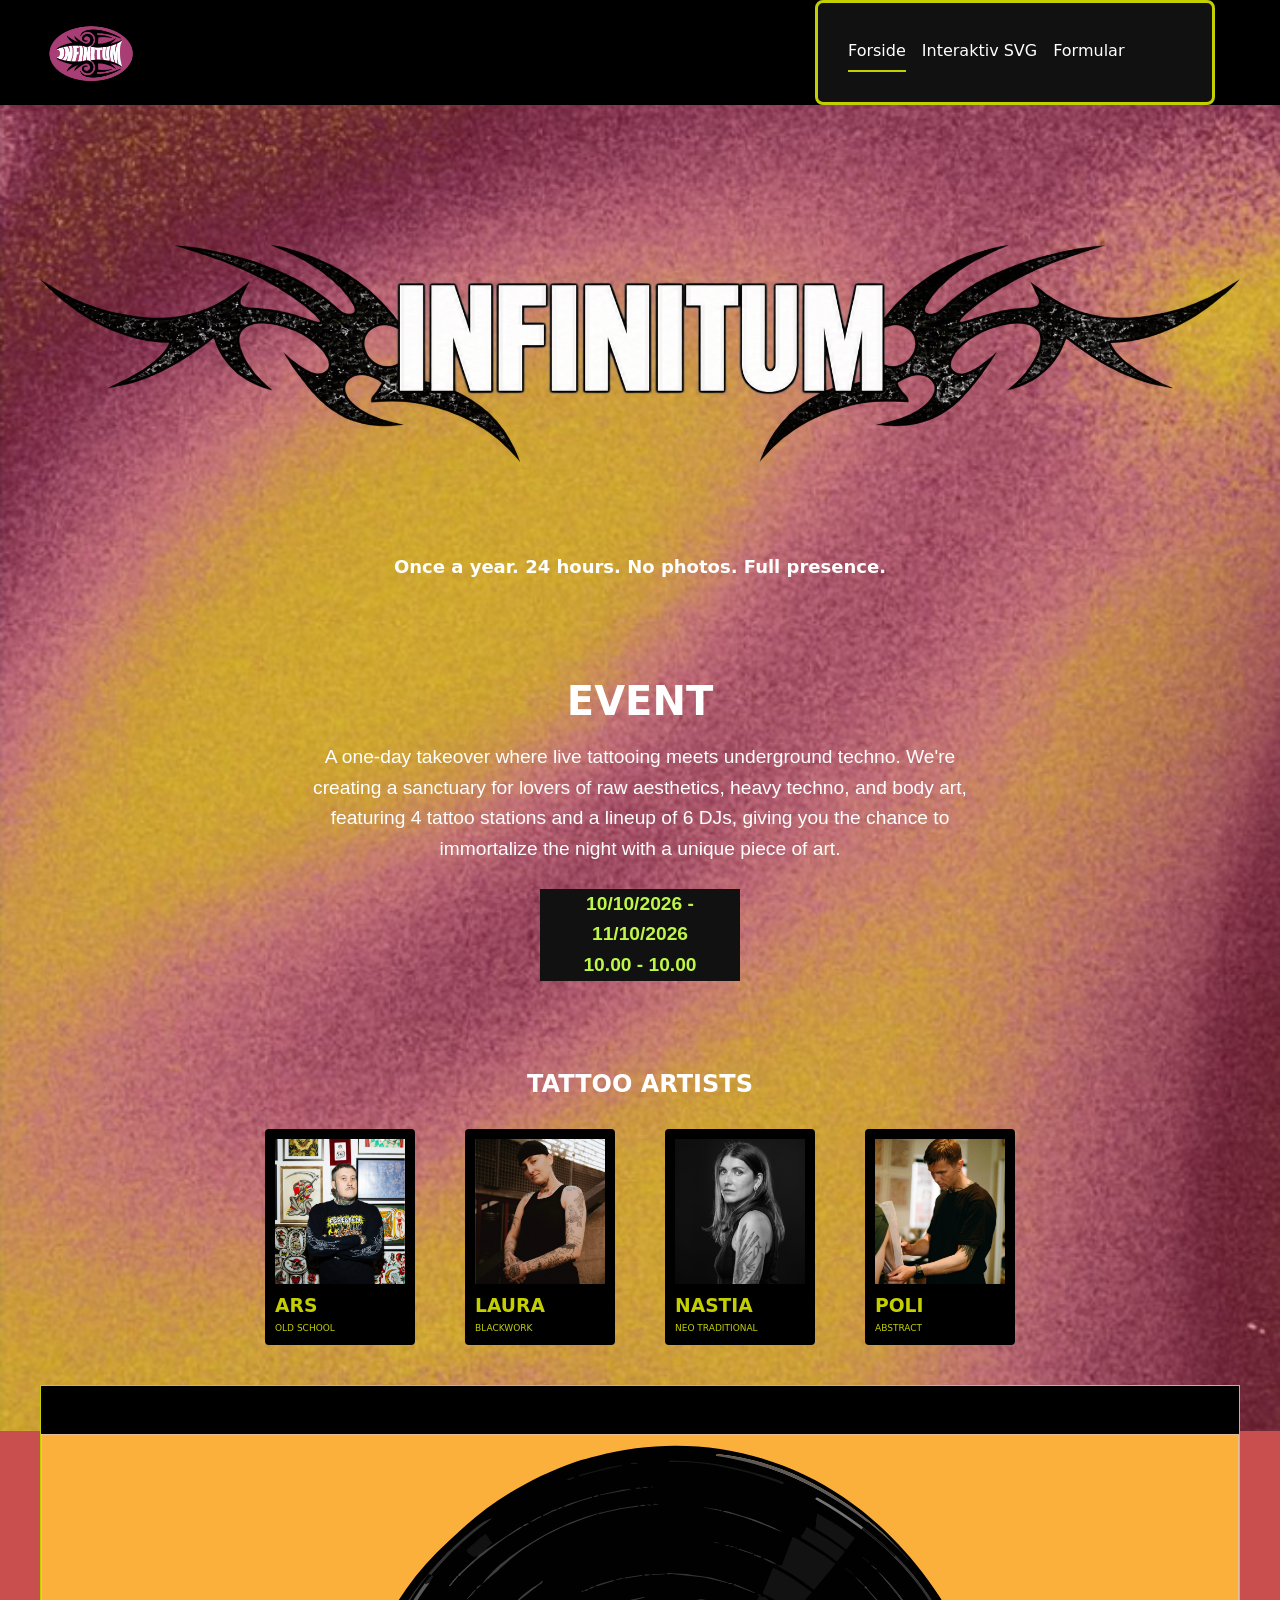
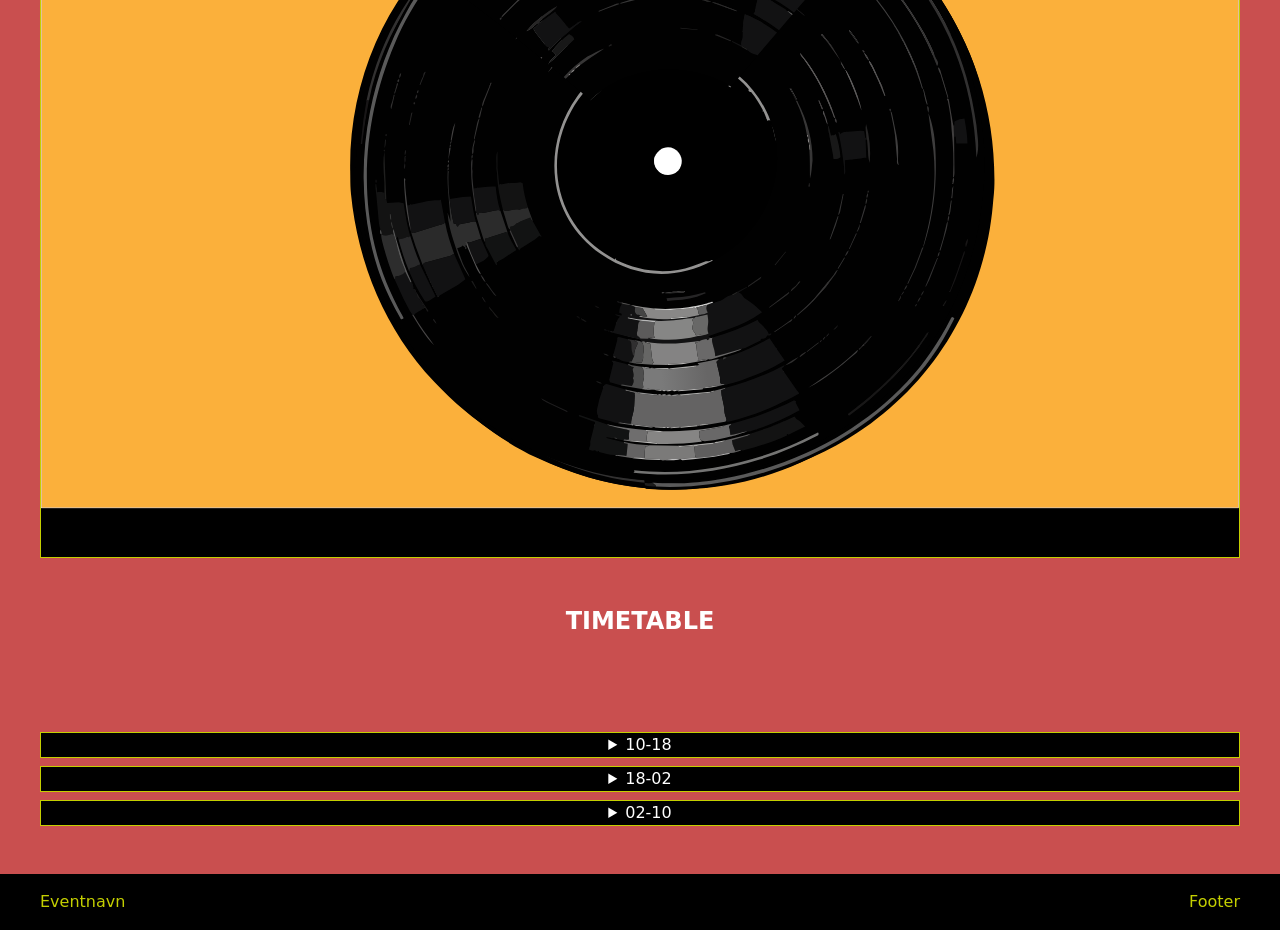
<file: index.html>
<!DOCTYPE html>
<html lang="da">

<head>
  <meta charset="UTF-8">
  <meta name="viewport" content="width=device-width, initial-scale=1.0">
  <title>Eventnavn</title>
  <link rel="stylesheet" href="./starter.css">
  <link rel="stylesheet" href="./style.css">


</head>

<body>
  <header class="site-header">
    <div class="header-content">


      <div class="site-logo">
        <a href="">
          <img src="./imgs/logoimg.png" alt="Logo">
        </a>
      </div>


      <nav class="site-nav">
        <button popovertarget="menu">Menu</button>
        <ul class="menu" id="menu" popover>
          <li><a href="./" aria-current="page">Forside</a></li>
          <li><a href="./svg.html">Interaktiv SVG</a></li>
          <li><a href="./form.html">Formular</a></li>
        </ul>
      </nav>
    </div>
  </header>

  <main>

    <section class="hero">

      <img src="./imgs/infinitumhero.png" alt="infinitum">
      <div class="forside_1">
        <p>Once a year. 24 hours. No photos. Full presence.</p>
      </div>

    </section>

    <section class="event">
      <h2>EVENT</h2>
      <div class="forside_1">
        <p>A one-day takeover where live tattooing meets underground techno. We're creating a sanctuary for lovers of
          raw aesthetics, heavy techno, and body art, featuring 4 tattoo stations and a lineup of 6 DJs, giving you the
          chance to immortalize the night with a unique piece of art.
        </p>
        <p class="event-dato">10/10/2026 - 11/10/2026 <br> 10.00 - 10.00</p>
      </div>
    </section>




    <section class="artists">
      <h2>TATTOO ARTISTS</h2>

      <div class="artist-container">

        <!-- ARS -->
        <button class="artist-card" popovertarget="ars-info">
          <img src="imgs/arsimg.png" alt="ARS">
          <h3>ARS</h3>
          <p>OLD SCHOOL</p>
        </button>

        <!-- LAURA -->
        <button class="artist-card" popovertarget="laura-info">
          <img src="./imgs/lauraimg.png" alt="Laura">
          <h3>LAURA</h3>
          <p>BLACKWORK</p>
        </button>

        <!-- NASTIA -->
        <button class="artist-card" popovertarget="nastia-info">
          <img src="./imgs/nestaimg.png" alt="Nastia">
          <h3>NASTIA</h3>
          <p>NEO TRADITIONAL</p>
        </button>

        <!-- POLI -->
        <button class="artist-card" popovertarget="poli-info">
          <img src="./imgs/poliimg.png" alt="Poli">
          <h3>POLI</h3>
          <p>ABSTRACT</p>
        </button>

      </div>
    </section>


    <!-- POPOVERS -->

    <div id="ars-info" popover>
      <button class="close-btn" popovertarget="ars-info" popovertargetaction="hide">✕</button>
      <h2>ARS</h2>
      <h3>OLD SCHOOL</h3>
      <img src="./imgs/arsflash.png" alt="arsflash">
      <p>Meet Ars, who has traveled all the way from his base in Berlin to guest at the event. Ars works primarily
        within the
        classic, traditional old-school style, and you can find him in the chair between 10:00 AM and 4:00 PM.</p>
    </div>

    <div id="laura-info" popover>
      <button class="close-btn" popovertarget="laura-info" popovertargetaction="hide">✕</button>
      <h2>LAURA</h2>
      <h3>BLACKWORK</h3>
      <p>skriv noget fis.</p>
    </div>

    <div id="nastia-info" popover>
      <button class="close-btn" popovertarget="nastia-info" popovertargetaction="hide">✕</button>
      <h2>NASTIA</h2>
      <h3>NEO TRADITIONAL</h3>
      <p>skriv noget fis.</p>
    </div>

    <div id="poli-info" popover>
      <button class="close-btn" popovertarget="poli-info" popovertargetaction="hide">✕</button>
      <h2>POLI</h2>
      <h3>ABSTRACT</h3>
      <p>skriv noget fis.</p>
    </div>


    <!-- svg -->
    <div class="svg-placeholder">
      <svg class="vinyl" viewBox="0 0 1921 1081">
        <use href="./vinyl.svg#baggrund"></use>
        <use href="./vinyl.svg#forste"></use>
        <use href="./vinyl.svg#anden"></use>
        <use href="./vinyl.svg#tredje"></use>
      </svg>
    </div>

    <h2>
      TIMETABLE
    </h2>
    <div class="accordion">
      <details class="accordion-item" name="accordion" data-position="forste" id="details-forste">
        <summary>10-18</summary>
        <div>
          her skal der stå noget om hvem der spiller, hvor de er fra og et eller andet finder ud af
        </div>
      </details>


      <div class="accordion">
        <details class="accordion-item" name="accordion" data-position="anden" id="details-anden">
          <summary>18-02</summary>
          <div>
            her skal der stå noget om hvem der spiller, hvor de er fra og et eller andet finder ud af
          </div>
        </details>


        <div class="accordion">
          <details class="accordion-item" name="accordion" data-position="tredje" id="details-tredje">
            <summary>02-10</summary>
            <div>
              her skal der stå noget om hvem der spiller, hvor de er fra og et eller andet finder ud af
            </div>

          </details>


        </div>

  </main>

  <footer class="site-footer">
    <div class="footer-content">
      <p>Eventnavn</p>
      <p>Footer</p>
    </div>
  </footer>
  <script src="./script.js"></script>
</body>

</html>
</file>
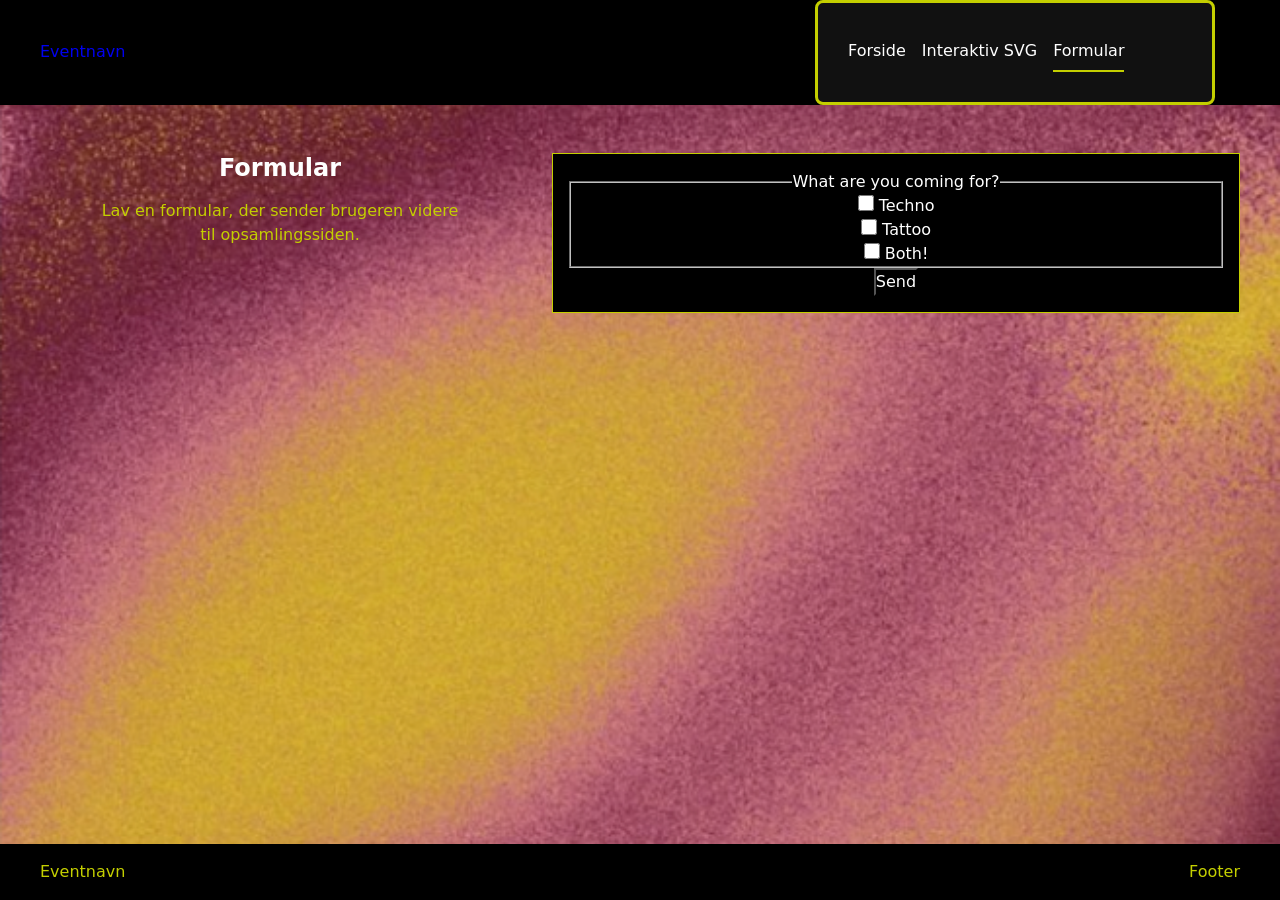
<file: form.html>
<!DOCTYPE html>
<html lang="da">

<head>
  <meta charset="UTF-8">
  <meta name="viewport" content="width=device-width, initial-scale=1.0">
  <title>Formular | Eventnavn</title>
  <link rel="stylesheet" href="./starter.css">
  <link rel="stylesheet" href="./style.css">
</head>

<body>
  <header class="site-header">
    <div class="header-content">
      <a class="site-logo" href="./">Eventnavn</a>
      <nav class="site-nav">
        <button>Menu</button>
        <ul class="menu" id="menu" popover>
          <li><a href="./">Forside</a></li>
          <li><a href="./svg.html">Interaktiv SVG</a></li>
          <li><a href="./form.html" aria-current="page">Formular</a></li>
        </ul>
      </nav>
    </div>
  </header>

  <main>
    <section class="form-page">
      <header class="form-intro">
        <h1>Formular</h1>
        <p>Lav en formular, der sender brugeren videre til opsamlingssiden.</p>
      </header>

      <form class="form-placeholder" action="./opsamling.html">
        <fieldset>
          <legend>What are you coming for?</legend>
          <label for="field-interest-1">
            <input type="checkbox" id="field-interest-1" name="interest" value="techno">
            Techno
          </label>
          <label for="field-interest-2">
            <input type="checkbox" id="field-interest-2" name="interest" value="tattoo">
            Tattoo
          </label>
          <label for="field-interest-3">
            <input type="checkbox" id="field-interest-3" name="interest" value="both">
            Both!
          </label>
        </fieldset>

        <button type="submit">Send</button>
      </form>
    </section>
  </main>

  <footer class="site-footer">
    <div class="footer-content">
      <p>Eventnavn</p>
      <p>Footer</p>
    </div>
  </footer>
  <script src="./script.js"></script>
</body>

</html>
</file>
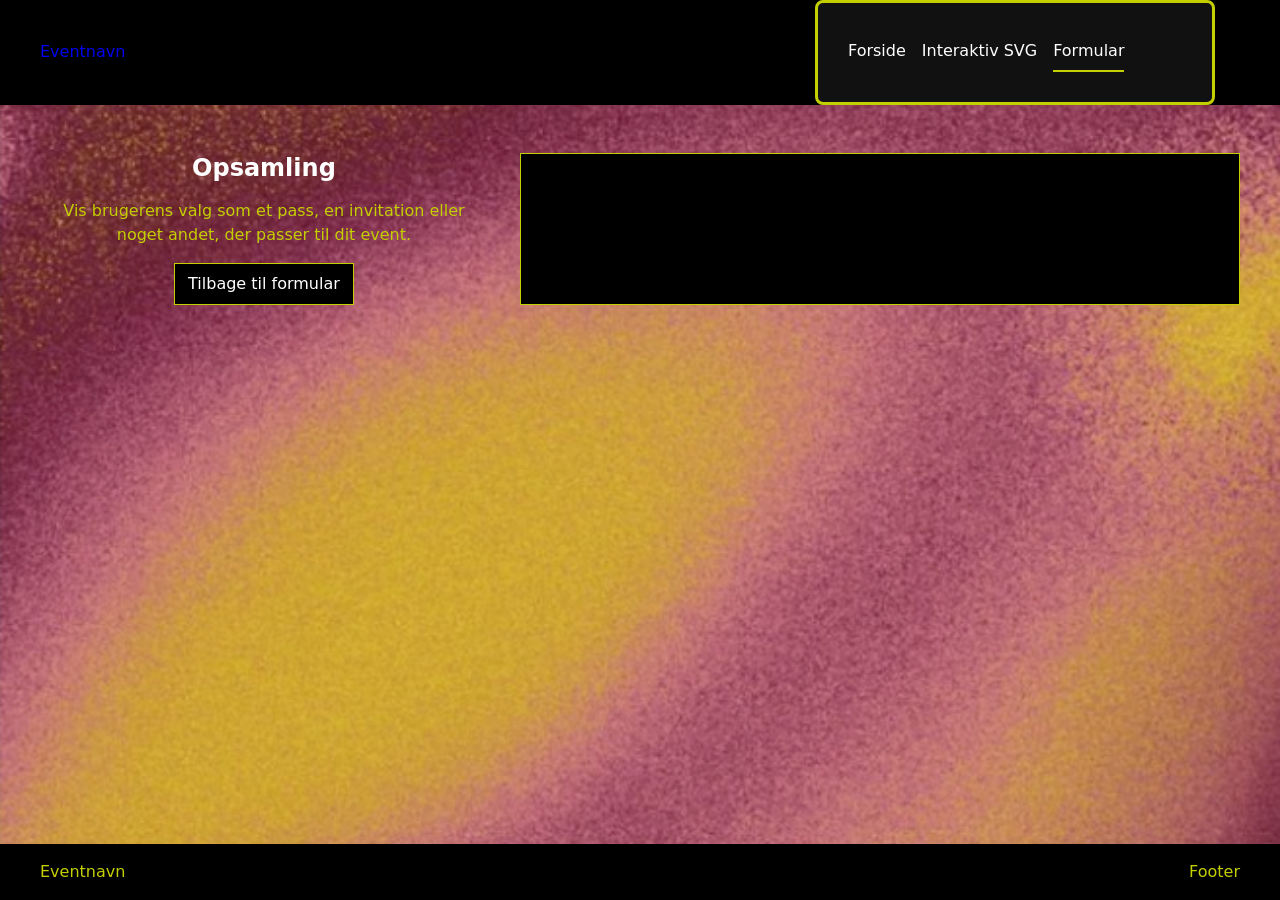
<file: opsamling.html>
<!DOCTYPE html>
<html lang="da">

<head>
  <meta charset="UTF-8">
  <meta name="viewport" content="width=device-width, initial-scale=1.0">
  <title>Opsamling | Eventnavn</title>
  <link rel="stylesheet" href="./starter.css">
  <link rel="stylesheet" href="./style.css">
</head>

<body>
  <header class="site-header">
    <div class="header-content">
      <a class="site-logo" href="./">Eventnavn</a>
      <nav class="site-nav">
        <button>Menu</button>
        <ul class="menu" id="menu" popover>
          <li><a href="./">Forside</a></li>
          <li><a href="./svg.html">Interaktiv SVG</a></li>
          <li><a href="./form.html" aria-current="page">Formular</a></li>
        </ul>
      </nav>
    </div>
  </header>

  <main>
    <section class="opsamling-page">
      <div class="opsamling-intro">
        <h1>Opsamling</h1>
        <p>Vis brugerens valg som et pass, en invitation eller noget andet, der passer til dit event.</p>
        <div class="actions">
          <a class="button" href="./form.html">Tilbage til formular</a>
        </div>
      </div>

      <article class="opsamling-placeholder"></article>
    </section>
  </main>

  <footer class="site-footer">
    <div class="footer-content">
      <p>Eventnavn</p>
      <p>Footer</p>
    </div>
  </footer>
  <script src="./script.js"></script>
</body>

</html>
</file>
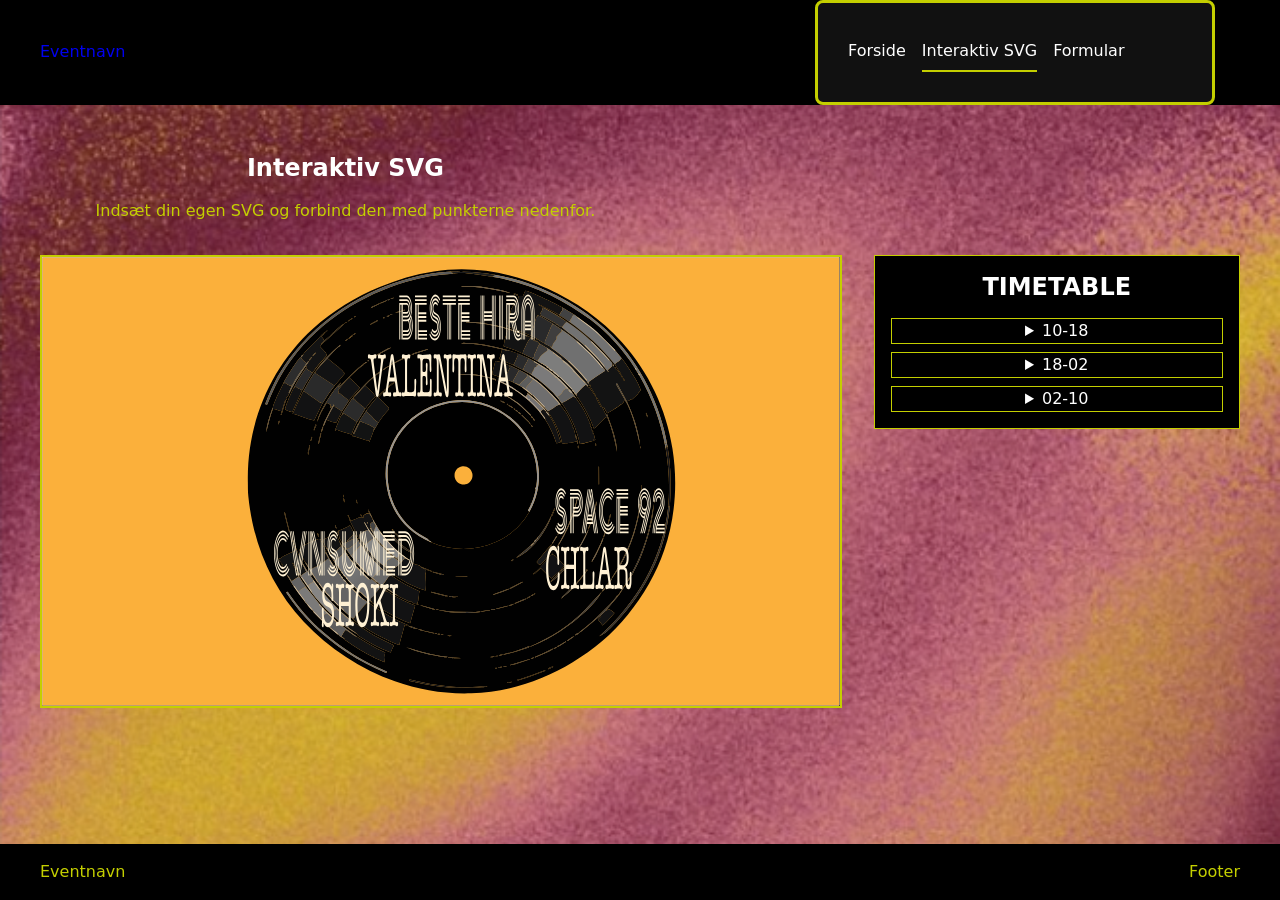
<file: svg.html>
<!DOCTYPE html>
<html lang="da">

<head>
  <meta charset="UTF-8">
  <meta name="viewport" content="width=device-width, initial-scale=1.0">
  <title>Interaktiv SVG | Eventnavn</title>
  <link rel="stylesheet" href="./starter.css">
  <link rel="stylesheet" href="./style.css">
</head>

<body>
  <header class="site-header">
    <div class="header-content">
      <a class="site-logo" href="./">Eventnavn</a>
      <nav class="site-nav">
        <button>Menu</button>
        <ul class="menu" id="menu" popover>
          <li><a href="./">Forside</a></li>
          <li><a href="./svg.html" aria-current="page">Interaktiv SVG</a></li>
          <li><a href="./form.html">Formular</a></li>
        </ul>
      </nav>
    </div>
  </header>

  <main>
    <section class="svg-page">
      <header class="svg-intro">
        <h1>Interaktiv SVG</h1>
        <p>Indsæt din egen SVG og forbind den med punkterne nedenfor.</p>
      </header>


      </details>


      </div>

      <section class="svg-layout">


        <div class="svg-placeholder">

          <div class="svg-placeholder">
            <svg class="vinyl" viewBox="0 0 1921 1081">
              <use href="./vinyl.svg#baggrund"></use>
              <use id="forste" href="./vinyl.svg#forste"></use>
              <use id="anden" href="./vinyl.svg#anden"></use>
              <use id="tredje" href="./vinyl.svg#tredje"></use>
            </svg>
          </div>

        </div>

        <article class="panel">
          <h2>TIMETABLE</h2>
          <div class="accordion">
            <details class="accordion-item" name="accordion" data-position="forste" id="details-forste">
              <summary>10-18</summary>
              <div>
                her skal der stå noget om hvem der spiller, hvor de er fra og et eller andet finder ud af
              </div>
            </details>
            <div class="accordion">
              <details class="accordion-item" name="accordion" data-position="anden" id="details-anden">
                <summary>18-02</summary>
                <div>
                  her skal der stå noget om hvem der spiller, hvor de er fra og et eller andet finder ud af
                </div>
              </details>


              <div class="accordion">
                <details class="accordion-item" name="accordion" data-position="tredje" id="details-tredje">
                  <summary>02-10</summary>
                  <div>
                    her skal der stå noget om hvem der spiller, hvor de er fra og et eller andet finder ud af
                  </div>




        </article>
      </section>
    </section>
  </main>

  <footer class="site-footer">
    <div class="footer-content">
      <p>Eventnavn</p>
      <p>Footer</p>
    </div>
  </footer>
  <script src="./script.js"></script>
</body>

</html>
</file>
<file: starter.css>
*,
::before,
::after {
  box-sizing: border-box;
  margin: 0;
  padding: 0;
}

html {
  interpolate-size: allow-keywords;
  font-family: system-ui, sans-serif;
  line-height: 1.5;
  -webkit-font-smoothing: antialiased;
}

h1,
h2 {
  line-height: 1.25;
}

p,
li {
  text-wrap: pretty;
}

img,
svg {
  display: block;
  width: 100%;
  height: auto;
}

label {
  display: block;
}

input,
button,
textarea,
select {
  font: inherit;
  color: inherit;
  background-color: transparent;
  font-size: max(1em, 16px);
  padding: 0;
  margin: 0;
}

input:where([type="checkbox"], [type="radio"]) {
  width: 1em;
  height: 1em;
}

textarea {
  resize: none;
  min-height: 4lh;
}

legend {
  padding: 0;
}

select,
::picker(select) {
  appearance: base-select;
}

[popover] {
  margin: revert;
}

dialog {
  overscroll-behavior: none;

  &::backdrop {
    overflow: hidden;
    overscroll-behavior: contain;
  }
}

.visually-hidden {
  position: absolute;
  width: 1px;
  height: 1px;
  overflow: hidden;
  white-space: nowrap;
  clip-path: inset(100%);
}
</file>
<file: style.css>
/* Variabler */
html {
  --color-page: #c94f4f;
  --color-surface: rgb(0, 0, 0);
  --color-text: white;
  --color-muted: #c4cf00;
  --color-border: #c4cf00;
  --space-05: 0.5rem;
  --space-1: 1rem;
  --space-2: 2rem;
  --space-3: 3rem;

  background: var(--color-page);
  color: var(--color-text);
}

/* Globalt layout */
body {
  background-image: url(./imgs/baggrundevent.png);
  background-size: cover;
  background-position: center;
  background-repeat: no-repeat;
  background-attachment: fixed;
  margin: 0;
  min-height: 100svh;
  display: grid;
  grid-template-rows: auto 1fr auto;
  grid-template-columns: minmax(1rlh, 1fr) minmax(0, 75rem) minmax(1rlh, 1fr);
}

h1,
h2,
h3,
p {
  margin: 0;
}
/* Gør at alt indhold i main som standard bliver centreret */
main {
  display: grid;
  grid-template-columns: inherit;
  grid-column: 1 / -1;
  align-content: start;
  text-align: center; /* Centrerer al tekst i main */
}

.hero,
.event,
.artists {
  display: flex;
  flex-direction: column;
  align-items: center;
  justify-content: center;
}

.event p,
.svg-intro p,
.error-page p {
  margin-left: auto;
  margin-right: auto;
  max-width: 600px;
}

/******forside tekst********/
.hero {
  font-size: large;
  font-weight: bolder;
}
/* Gør event-teksten større og mere læsbar */
.event p {
  font-size: 1.2rem; /* Gør selve brødteksten større */
  line-height: 1.6; /* Giver en god afstand mellem linjerne */
  max-width: 700px; /* Sørger for at linjerne ikke bliver for lange at læse */
  font-family: Verdana, Geneva, Tahoma, sans-serif;
}

.event {
  font-size: 1.15rem; /* Skalerer hele event-sektionen op */
}

.event h2 {
  font-size: 2.5rem; /* Gør "EVENT"-overskriften stor og fed ligesom i Figma */
  margin-bottom: 1rem;
}

.event-dato {
  margin-top: 1.5rem;
  font-weight: bold;
  color: rgb(191, 247, 72);
}

main {
  display: grid;
  grid-template-columns: inherit;
  grid-column: 1 / -1;
  align-content: start;
}

main > * {
  grid-column: 2;
  padding-block: var(--space-3);
}

.svg-page {
  display: grid;
  gap: var(--space-2);
}

.svg-intro {
  display: grid;
  gap: var(--space-1);
  max-width: 60ch;
}

.svg-intro p {
  color: var(--color-muted);
}

.svg-layout {
  display: grid;
  gap: var(--space-2);
  align-items: start;
  @media (width > 800px) {
    grid-template-columns: 1fr min(40%, 36ch);
  }
}

.form-page {
  display: grid;
  gap: var(--space-2);
  @media (width > 600px) {
    grid-template-columns: min(40%, 50ch) 1fr;
  }
}

.form-intro {
  display: grid;
  gap: var(--space-1);
  align-content: start;
  max-width: 60ch;
}

.form-intro p {
  color: var(--color-muted);
}

.opsamling-page {
  display: grid;
  gap: var(--space-2);
  align-items: start;

  @media (width > 800px) {
    grid-template-columns: minmax(0, 44ch) minmax(20rem, 1fr);
  }
}

.opsamling-intro {
  display: grid;
  gap: var(--space-1);
  max-width: 60ch;
}

.opsamling-intro p {
  color: var(--color-muted);
}

.error-page {
  display: grid;
  gap: var(--space-1);
  max-width: 60ch;
}

.error-page p {
  color: var(--color-muted);
}

/* Header og footer */
.site-header,
.site-footer {
  grid-column: 1 / -1;

  display: grid;
  grid-template-columns: inherit;
  background: var(--color-surface);
}

.header-content,
.footer-content {
  grid-column: 2;
}

.header-content {
  min-height: 4rem;
  display: flex;
  justify-content: space-between;
  align-items: center;
  gap: var(--space-1);
}

.site-logo {
  width: 100px;
  height: auto;
  text-decoration: none;
}

.footer-content {
  padding-block: var(--space-1);
  display: flex;
  flex-wrap: wrap;
  justify-content: space-between;
  gap: var(--space-1);
  color: var(--color-muted);
}

/* Navigation */
[popover] {
  margin: 0;
  padding: 0;
  border: none;
  background: transparent;
}

.site-nav button {
  padding: 0.4rem 0.7rem;
  border: 1px solid var(--color-border);
  background: var(--color-surface);
  @media (width > 600px) {
    display: none;
  }
}

.menu {
  margin: 0;
  padding: var(--space-1);
  list-style: none;
  background: var(--color-surface);
  border: 1px solid var(--color-border);
  position-area: bottom span-;
  @media (width > 600px) {
    display: flex;
    gap: var(--space-1);
    padding: 0;
    border: none;
    background: none;
    position: static;
  }
}

.menu a {
  display: block;
  padding: 0.4rem 0;
  color: inherit;
  text-decoration: none;
  border-bottom: 2px solid #00000000;
}

.menu a[aria-current="page"] {
  border-bottom-color: var(--color-border);
}

/* Flader */
.panel,
.svg-placeholder,
.form-placeholder,
.opsamling-placeholder {
  background: var(--color-surface);
  border: 1px solid var(--color-border);
}

.panel {
  padding: var(--space-1);
  display: grid;
  gap: var(--space-1);
}

.svg-placeholder,
.opsamling-placeholder {
  min-height: -webkit-fill-available;
  min-height: stretch;
}

.form-placeholder {
  min-height: -webkit-fill-available;
  min-height: stretch;
  padding: var(--space-1);
}

/* Details */
.accordion {
  display: grid;
  gap: var(--space-05);
}

.accordion-item {
  border: 1px solid var(--color-border);
  background: var(--color-surface);
}

.accordion-item p {
  padding: 0 var(--space-1) var(--space-1);
  color: var(--color-muted);
}

/* Skjul alle stykkerne på vinylen som standard */
/* Skjul alle 3 stykker som standard */
#forste,
#anden,
#tredje {
  display: none;
}

/* Vis stykket når JavaScript giver det klassen .active */
#forste.active,
#anden.active,
#tredje.active {
  display: block;
}

/* Knap/link */
.button {
  justify-self: start;
  display: inline-block;
  padding: 0.5rem 0.8rem;
  border: 1px solid var(--color-border);
  background: var(--color-surface);
  color: inherit;
  text-decoration: none;
}

/* ARTIST CARDS */

.artists {
  text-align: center;
  padding: 40px 20px;
}
.artists h2 {
  margin-bottom: 30px;
}

.artist-container {
  display: flex;
  justify-content: center;
  gap: 50px;
  flex-wrap: wrap;
}

.artist-card {
  width: 150px;
  background: black;
  border: none;
  border-radius: 4px;
  padding: 10px;
  cursor: pointer;
  text-align: left;
}

.artist-card img {
  width: 100%;
  height: 145px;
  object-fit: cover;
}

.artist-card h3 {
  color: var(--color-border);

  margin: 8px 0 2px;
}

.artist-card p {
  color: var(--color-border);
  font-size: 9px;
  margin: 0;
}

/* POPOVER  */

.artist-card::backdrop {
  background: rgba(0, 0, 0, 0);
}

[popover] {
  background: #111;
  color: white;
  border: 3px solid #c4cf00;
  border-radius: 8px;
  padding: 30px;
  width: 450px;
  max-width: calc(100% - 50px);
  text-align: center;
  margin: auto;
}

[popover]::backdrop {
  background: rgba(0, 0, 0, 0.75);
}

[popover] h2 {
  color: var(--color-border);
  font-size: 32px;
}

[popover] h3 {
  color: white;
  font-size: 14px;
}

[popover] p {
  color: white;
  line-height: 1.6;
}

.close-btn {
  position: absolute;
  top: 10px;
  right: 10px;
  background: transparent;
  color: var(--color-border);
  border: none;
  font-size: 22px;
  cursor: pointer;
}
.event-dato {
  background-color: #111;
  width: 200px;
}
</file>
